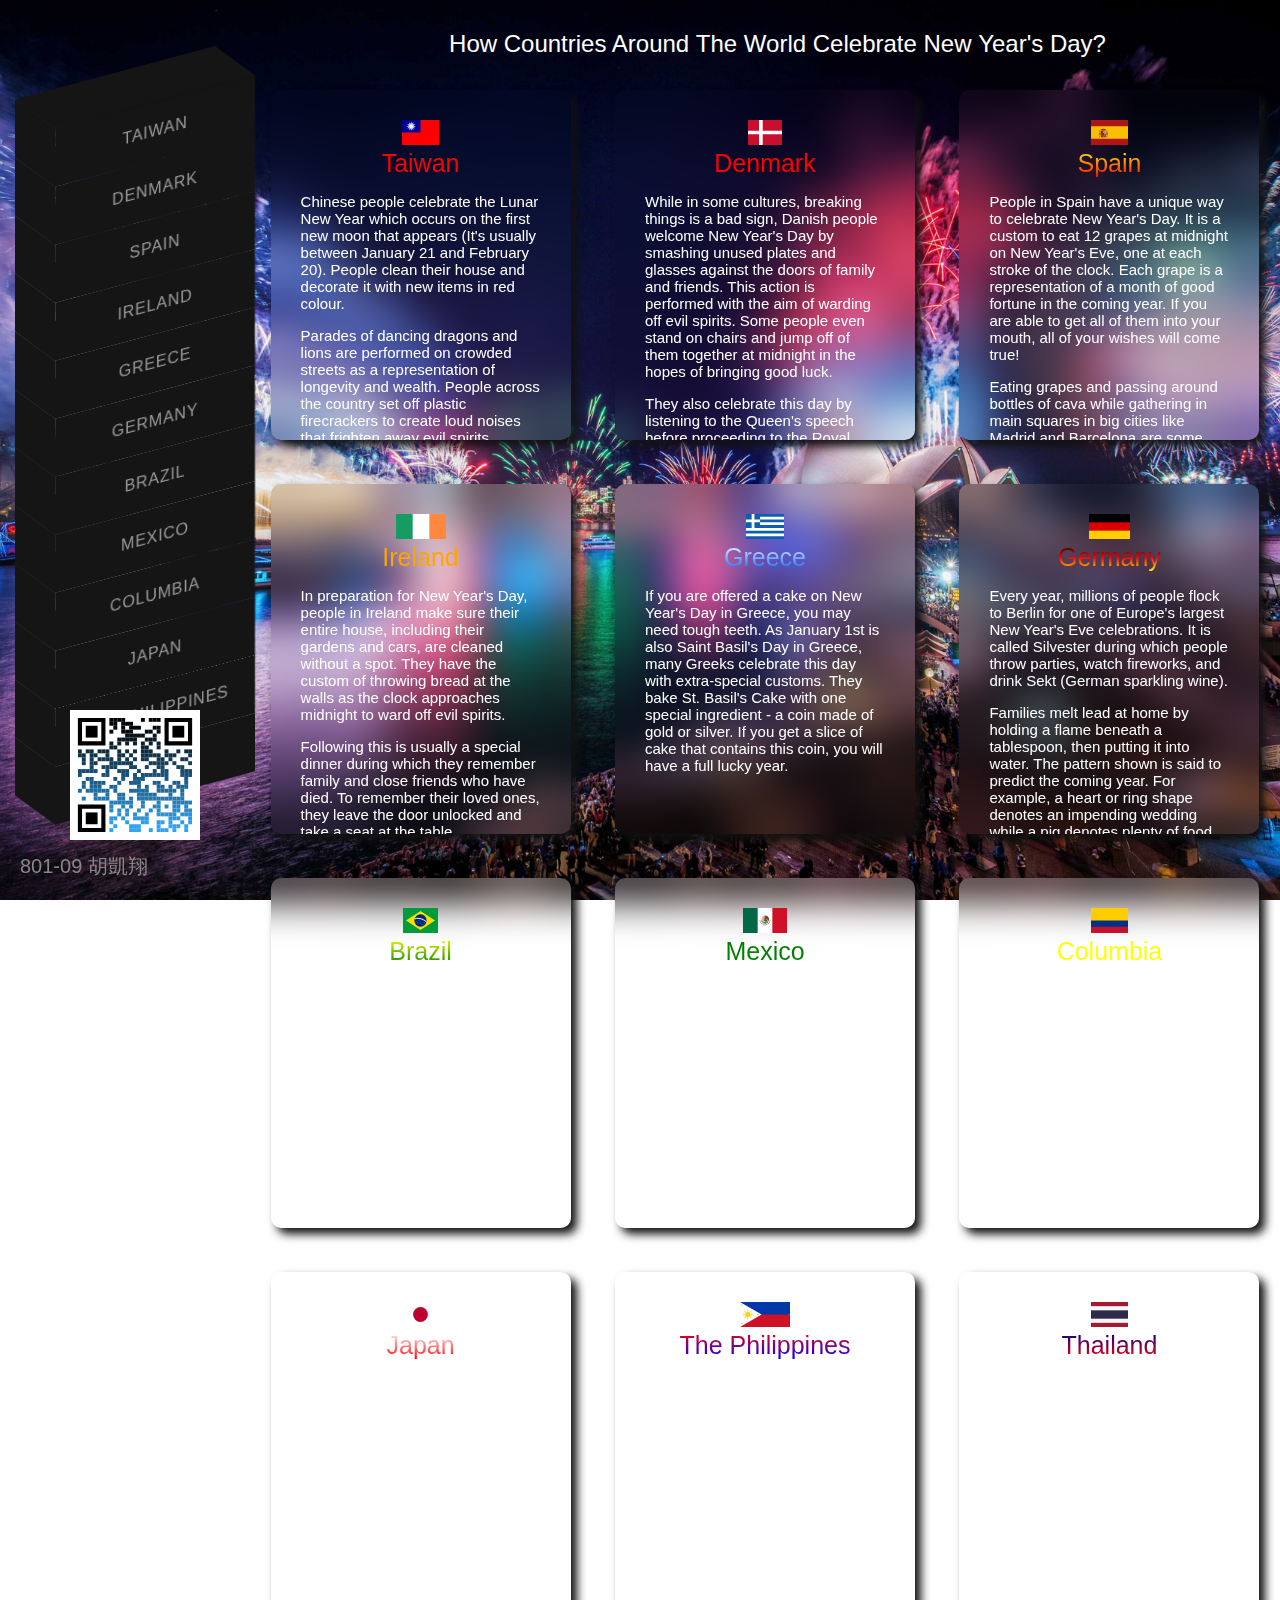
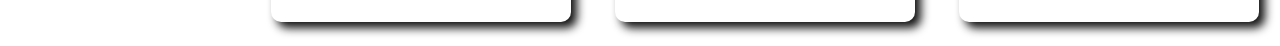
<file: index.html>
<!DOCTYPE html>
<html lang="en">

<head>
    <meta http-equiv="X-UA-Compatible" content="IE=edge" />
    <meta charset="UTF-8" />
    <!-- <meta name="viewport" content="width=device-width, initial-scale=1.0, maximum-scale=1.0" /> -->
    <meta name="viewport" content="width=device-width, initial-scale=1.0, maximum-scale=.5, user-scalable=no" />

    <title>How Countries Around The World Celebrate New Year's Day?</title>

    <meta name="description" content="New Year's Traditions From Cultures Around The World">
    <meta name="keywords" content="">
    <meta name="author" content="Hu Kaixiang">

    <meta name="robots" content="index, follow">
    <meta name="mobile-web-app-capable" content="yes">
    <meta name="apple-mobile-web-app-capable" content="yes">
    <meta name="apple-mobile-web-app-status-bar-style" content="default">

    <link rel="stylesheet" href="./style.css">

    <link rel="apple-touch-icon" sizes="180x180" href="./favicon/apple-touch-icon.png">
    <link rel="icon" type="image/png" sizes="32x32" href="./favicon/favicon-32x32.png">
    <link rel="icon" type="image/png" sizes="16x16" href="./favicon/favicon-16x16.png">
    <link rel="manifest" href="./favicon/site.webmanifest">
    <link rel="mask-icon" href="./favicon/safari-pinned-tab.svg" color="#5bbad5">
    <meta name="msapplication-TileColor" content="#da532c">
    <meta name="theme-color" content="#ffffff">

    <meta property="fb:page_id" content="">
    <meta property="og:title" content="New Year's Traditions From Cultures Around The World" />
    <meta property="og:image" content="" />
    <meta property="og:description" content="New Year's Traditions From Cultures Around The World">
    <meta property="og:url" content="https://maxhu787.github.io/school-eng-hw/" />
    <meta property="og:site_name" content="New Year's Traditions From Cultures Around The World" />
    <meta property="og:type" content="website" />

    <meta name="twitter:card" content="summary">
    <meta name="twitter:url" content="https://maxhu787.github.io/school-eng-hw/">
    <meta name="twitter:title" content="New Year's Traditions From Cultures Around The World">
    <meta name="twitter:description" content="New Year's Traditions From Cultures Around The World">
    <meta name="twitter:image" content="">
    <meta name="twitter:site" content="">
</head>

<body>
    <nav>
        <ul>
            <li style="--i:12"><a href="#taiwan">Taiwan</a>
            <li style="--i:11"><a href="#denmark">Denmark</a>
            <li style="--i:10"><a href="#spain">Spain</a>
            <li style="--i:9"><a href="#ireland">Ireland</a>
            <li style="--i:8"><a href="#greece">Greece</a>
            <li style="--i:7"><a href="#Germany">Germany</a>
            <li style="--i:6"><a href="#brazil">Brazil</a>
            <li style="--i:5"><a href="#mexico">Mexico</a>
            <li style="--i:4"><a href="#columbia">Columbia</a>
            <li style="--i:3"><a href="#japan">Japan</a>
            <li style="--i:2"><a href="#philippines">The Philippines</a>
            <li style="--i:1"><a href="#thailand">Thailand</a>
        </ul>
    </nav>
    <main>
        <h2>How Countries Around&nbsp;The&nbsp;World Celebrate New&nbsp;Year's&nbsp;Day?</h2>

        <div id="taiwan" class="item" onclick="expand(this.id)">
            <a href="https://en.wikipedia.org/wiki/Taiwan" target="_blank">
                <img src="./assets/svg/Flag_of_Taiwan.svg" alt="Flag of Taiwan">
                <h4 style="background: red;    -webkit-background-clip: text;
                                            background-clip: text;
                                            -webkit-text-fill-color: transparent;">Taiwan</h4>
            </a>
            <div class="content-wrapper">
                <p>
                    Chinese people celebrate the Lunar New Year which occurs on the first new moon that appears (It's
                    usually between
                    January 21 and February 20). People clean their house and decorate it with new items in red colour.
                </p>
                <p>
                    Parades of dancing dragons and lions are performed on crowded streets as a representation of longevity
                    and wealth.
                    People across the country set off plastic firecrackers to create loud noises that frighten away evil
                    spirits.
                </p>
                <p>
                    Another well-known tradition of Chinese people during New Year's Day is to give lucky money to their
                    loved ones. These
                    are placed in red envelopes with their family name and good luck messages written in gold on the
                    outside.
                </p>
            </div>
            <p class="close-msg">(Click anywhere to close)</p>
        </div>
        <div id="denmark" class="item" onclick="expand(this.id)">
            <a href="https://en.wikipedia.org/wiki/Denmark" target="_blank">
                <img src="./assets/svg/Flag_of_Denmark.svg" alt="Flag of Denmark">
                <h4 style="background: red;    -webkit-background-clip: text;
        background-clip: text;
        -webkit-text-fill-color: transparent;">Denmark</h4>
            </a>
            <div class="content-wrapper">
            <p>
                While in some cultures, breaking things is a bad sign, Danish people welcome New Year's Day by smashing
                unused plates
                and glasses against the doors of family and friends. This action is performed with the aim of warding
                off evil spirits.
                Some people even stand on chairs and jump off of them together at midnight in the hopes of bringing good
                luck.
            </p>
            <p>
                They also celebrate this day by listening to the Queen's speech before proceeding to the Royal Palace in
                Copenhagen to
                await the clock's chime.
            </p>
            </div>
            <p class="close-msg">(Click anywhere to close)</p>
        </div>
        <div id="spain" class="item" onclick="expand(this.id)">
            <a href="https://en.wikipedia.org/wiki/Spain" target="_blank">
                <img src="./assets/svg/Flag_of_Spain.svg" alt="Flag of Spain">
                <h4 style="background: linear-gradient(yellow, red);    -webkit-background-clip: text;
            background-clip: text;
            -webkit-text-fill-color: transparent;">Spain</h4>
            </a>
            <div class="content-wrapper">
            <p>
                People in Spain have a unique way to celebrate New Year's Day. It is a custom to eat 12 grapes at
                midnight on New Year's
                Eve, one at each stroke of the clock. Each grape is a representation of a month of good fortune in the
                coming year. If
                you are able to get all of them into your mouth, all of your wishes will come true!
            </p>
            <p>
                Eating grapes and passing around bottles of cava while gathering in main squares in big cities like
                Madrid and Barcelona
                are some popular activities of Spanish people on New Year's Eve.</p>
            <p>
                Another tradition is to wear coloured underwear, with each colour representing a different wish for the
                new year.
            </p>
            </div>
            <p class="close-msg">(Click anywhere to close)</p>
        </div>
        <div id="ireland" class="item" onclick="expand(this.id)">
            <a href="https://en.wikipedia.org/wiki/Ireland" target="_blank">
                <img src="./assets/svg/Flag_of_Ireland.svg" alt="Flag of Ireland">
                <h4 style="background: orange; -webkit-background-clip: text;
            background-clip: text;
            -webkit-text-fill-color: transparent;">Ireland</h4>
            </a>
            <div class="content-wrapper">
            <p>In preparation for New Year's Day, people in Ireland make sure their entire house, including their
                gardens and cars, are
                cleaned without a spot. They have the custom of throwing bread at the walls as the clock approaches
                midnight to ward off
                evil spirits.
            </p>
            <p>
                Following this is usually a special dinner during which they remember family and close friends who have
                died. To
                remember their loved ones, they leave the door unlocked and take a seat at the table.</p>
            </div>
                <p class="close-msg">(Click anywhere to close)</p>
        </div>
        <div id="greece" class="item" onclick="expand(this.id)">
            <a href="https://en.wikipedia.org/wiki/Greece" target="_blank">
                <img src="./assets/svg/Flag_of_Greece.svg" alt="Flag of Greece">
                <h4 style="background: linear-gradient(white, rgb(0, 98, 255));    -webkit-background-clip: text;
            background-clip: text;
            -webkit-text-fill-color: transparent;">Greece</h4>
            </a>
            <div class="content-wrapper">
            <p>If you are offered a cake on New Year's Day in Greece, you may need tough teeth. As January 1st is also
                Saint Basil's
                Day in Greece, many Greeks celebrate this day with extra-special customs. They bake St. Basil's Cake
                with one special
                ingredient - a coin made of gold or silver. If you get a slice of cake that contains this coin, you will
                have a full
                lucky year.</p>
                </div>
            <p class="close-msg">(Click anywhere to close)</p>
        </div>
        <div id="germany" class="item" onclick="expand(this.id)">
            <a href="https://en.wikipedia.org/wiki/Germany" target="_blank">
                <img src="./assets/svg/Flag_of_Germany.svg" alt="Flag of Germany">
                <h4 style="background: linear-gradient(black, red, yellow);    -webkit-background-clip: text;
                    background-clip: text;
                    -webkit-text-fill-color: transparent;">Germany</h4>
            </a>
            <div class="content-wrapper">
            <p>Every year, millions of people flock to Berlin for one of Europe's largest New Year's Eve celebrations.
                It is called
                Silvester during which people throw parties, watch fireworks, and drink Sekt (German sparkling wine).
            </p>
            <p>
                Families melt lead at home by holding a flame beneath a tablespoon, then putting it into water. The
                pattern shown is
                said to predict the coming year. For example, a heart or ring shape denotes an impending wedding while a
                pig denotes
                plenty of food.
            </p>
            </div>
            <p class="close-msg">(Click anywhere to close)</p>
        </div>
        <div id="brazil" class="item" onclick="expand(this.id)">
            <a href="https://en.wikipedia.org/wiki/Brazil" target="_blank">
                <img src="./assets/svg/Flag_of_Brazil.svg" alt="Flag of Brazil">
                <h4 style="background: linear-gradient(yellow, green);    -webkit-background-clip: text;
            background-clip: text;
            -webkit-text-fill-color: transparent;">Brazil</h4>
            </a>
            <div class="content-wrapper">
            <p>
                Many Brazilians believe that wearing white on New Year's Eve will bring them good luck and peace in the
                coming year.
                Wearing special underwear on New Year's Eve is considered lucky in Brazil, as well as other Central and
                South American
                countries such as Ecuador, Bolivia, and Venezuela. The most popular colours for the New Year are red
                (which is thought
                to bring love) and yellow (which is believed to bring money).
            </p>
            <p>
                Brazilians also make life-sized dolls with masks on their faces. These dolls represent negative events
                from the previous
                year, and they are burned at midnight on New Year's Eve to release these negative memories and make room
                for some
                positive ones.
            </p>
            </div>
            <p class="close-msg">(Click anywhere to close)</p>
        </div>
        <div id="mexico" class="item" onclick="expand(this.id)">
            <a href="https://en.wikipedia.org/wiki/Mexico" target="_blank">
                <img src="./assets/svg/Flag_of_Mexico.svg" alt="Flag of Mexico">
                <h4 style="background: green;    -webkit-background-clip: text;
                    background-clip: text;
                    -webkit-text-fill-color: transparent;">Mexico</h4>
            </a>
            <div class="content-wrapper">
            <p>
                The Año Neuvo is a time to embrace new beginnings. This is celebrated by throwing buckets of water out
                the window and
                opening the front door, symbolically sweeping out the previous year. Coins are tossed onto the ground
                and swept back
                into the house as a way to encourage a prosperous future.
            </p>
            <p>
                Mexican also enjoy attending decorative parties, parades, and festivals, completing with spectacular
                fireworks.
            </p>
            </div>
            <p class="close-msg">(Click anywhere to close)</p>
        </div>
        <div id="columbia" class="item" onclick="expand(this.id)">
            <a href="https://en.wikipedia.org/wiki/Columbia" target="_blank">
                <img src="./assets/svg/Flag_of_Colombia.svg" alt="Flag of Columbia">
                <h4 style="background:yellow;    -webkit-background-clip: text;
                            background-clip: text;
                            -webkit-text-fill-color: transparent;">Columbia</h4>
            </a>
            <div class="content-wrapper">
            <p>
                Some Colombians carry empty suitcases around the block in the hope of a travel-filled new year.
                Meanwhile, the locals in
                the Valle del Cauca region and the city of Cali have a special tradition of going to the Pance River
                early on New Year's
                Eve to bathe in the river to cleanse themselves of any negative energy that may be present.
            </p>
            </div>
            <p class="close-msg">(Click anywhere to close)</p>
        </div>
        <div id="japan" class="item" onclick="expand(this.id)">
            <a href="https://en.wikipedia.org/wiki/Japan" target="_blank">
                <img src="./assets/svg/Flag_of_Japan.svg" alt="Flag of Japan">
                <h4 style="background: linear-gradient(white, red);    -webkit-background-clip: text;
                                            background-clip: text;
                                            -webkit-text-fill-color: transparent;">Japan</h4>
            </a>
            <div class="content-wrapper">
            <p>
                On New Year's Eve, all the bells in Japan are rung 108 times. This is consistent with
                the Buddhist
                belief that the new year should be clean. The holiday is celebrated in Japan with a three-day festival
                full of games,
                food, and family.
            </p>
            <p>
                To welcome good spirits, people place pine branches, bamboo, and plum twigs which is called kadomatsu 門松
                outside their
                homes, one on either side of the entrance. Adult relative usually gives Otoshidama - a monetary
                gift - to children
                on this occasion.
            </p>
            </div>
            <p class="close-msg">(Click anywhere to close)</p>
        </div>
        <div id="philippines" class="item" onclick="expand(this.id)">
            <a href="https://en.wikipedia.org/wiki/Philippines" target="_blank">
                <img src="./assets/svg/Flag_of_the_Philippines.svg" alt="Flag of the Philippines">
                <h4 style="background: linear-gradient(red, blue);    -webkit-background-clip: text;
            background-clip: text;
            -webkit-text-fill-color: transparent;">The Philippines</h4>
            </a>
            <div class="content-wrapper">
            <p>On New Year's Day, round shapes can be found all over the Philippines. This is because people in the
                Philippines believe
                that the round shape symbolizes prosperity for the coming year.
            </p>
            <p>
                Many families have fruit piles on their dining tables, and some people eat 12 round fruits (the most
                common being
                grapes) at midnight. Many people wear polka dots for good luck as well.
            </p>
            </div>
            <p class="close-msg">(Click anywhere to close)</p>
        </div>
        <div id="thailand" class="item" onclick="expand(this.id)">
            <a href="https://en.wikipedia.org/wiki/Thailand" target="_blank">
                <img src="./assets/svg/Flag_of_Thailand.svg" alt="Flag of Thailand">
                <h4 style="background: linear-gradient(darkblue, red);    -webkit-background-clip: text;
                    background-clip: text;
                    -webkit-text-fill-color: transparent;">Thailand</h4>
            </a>
            <div class="content-wrapper">
            <p>Songkran is a well-known Thai water festival that marks the start of the traditional Thai New Year.
                During Songkran,
                Thais have a tradition of smearing each other with grey talc. The talc represents the previous year's
                sins, with the
                water washing away all wrongdoings. The three-day festival includes the lighting of candles and incense
                at shrines.
            </p>
            <p>
                During New Year's Day, like people in other countries, Thais play games, eat traditional foods and spend
                quality time
                with their families.
            </p>
            </div>
            <p class="close-msg">(Click anywhere to close)</p>
        </div>
    </main>
    <img id="qr-code" src="./assets/qr-code.svg" alt="qr-code">
    <footer>
        <p>801-09 胡凱翔</p>
    </footer>
    <script>
        document.querySelectorAll('a[href^="#"]').forEach(anchor => {
            anchor.addEventListener('click', function (e) {
                e.preventDefault();

                document.querySelector(this.getAttribute('href')).scrollIntoView({
                    behavior: 'smooth'
                });
            });
        });

        let closeMsg = document.querySelectorAll('.close-msg');

        function expand(id) {
            if (document.getElementById(id).classList[0] == "expand") {
                document.getElementById(id).classList.remove("expand");
                document.getElementById(id).classList.add("item");
                document.body.style.overflowY = "visible";

                for (let i = 0; i < closeMsg.length; i++) {
                    closeMsg[i].style.display = "none";
                }


                // window.scrollTo({ top: 0, behavior: 'smooth' });
                window.scrollTo({ top: 0 });
            } else {
                document.getElementById(id).classList.add("expand");
                document.getElementById(id).classList.remove("item");
                document.body.style.overflowY = "hidden";

                for (let i = 0; i < closeMsg.length; i++) {
                    closeMsg[i].style.display = "inline";
                }


                // window.scrollTo({ top: 0, behavior: 'smooth' });
                window.scrollTo({ top: 0 });
            }
        }
    </script>
</body>

</html>
</file>
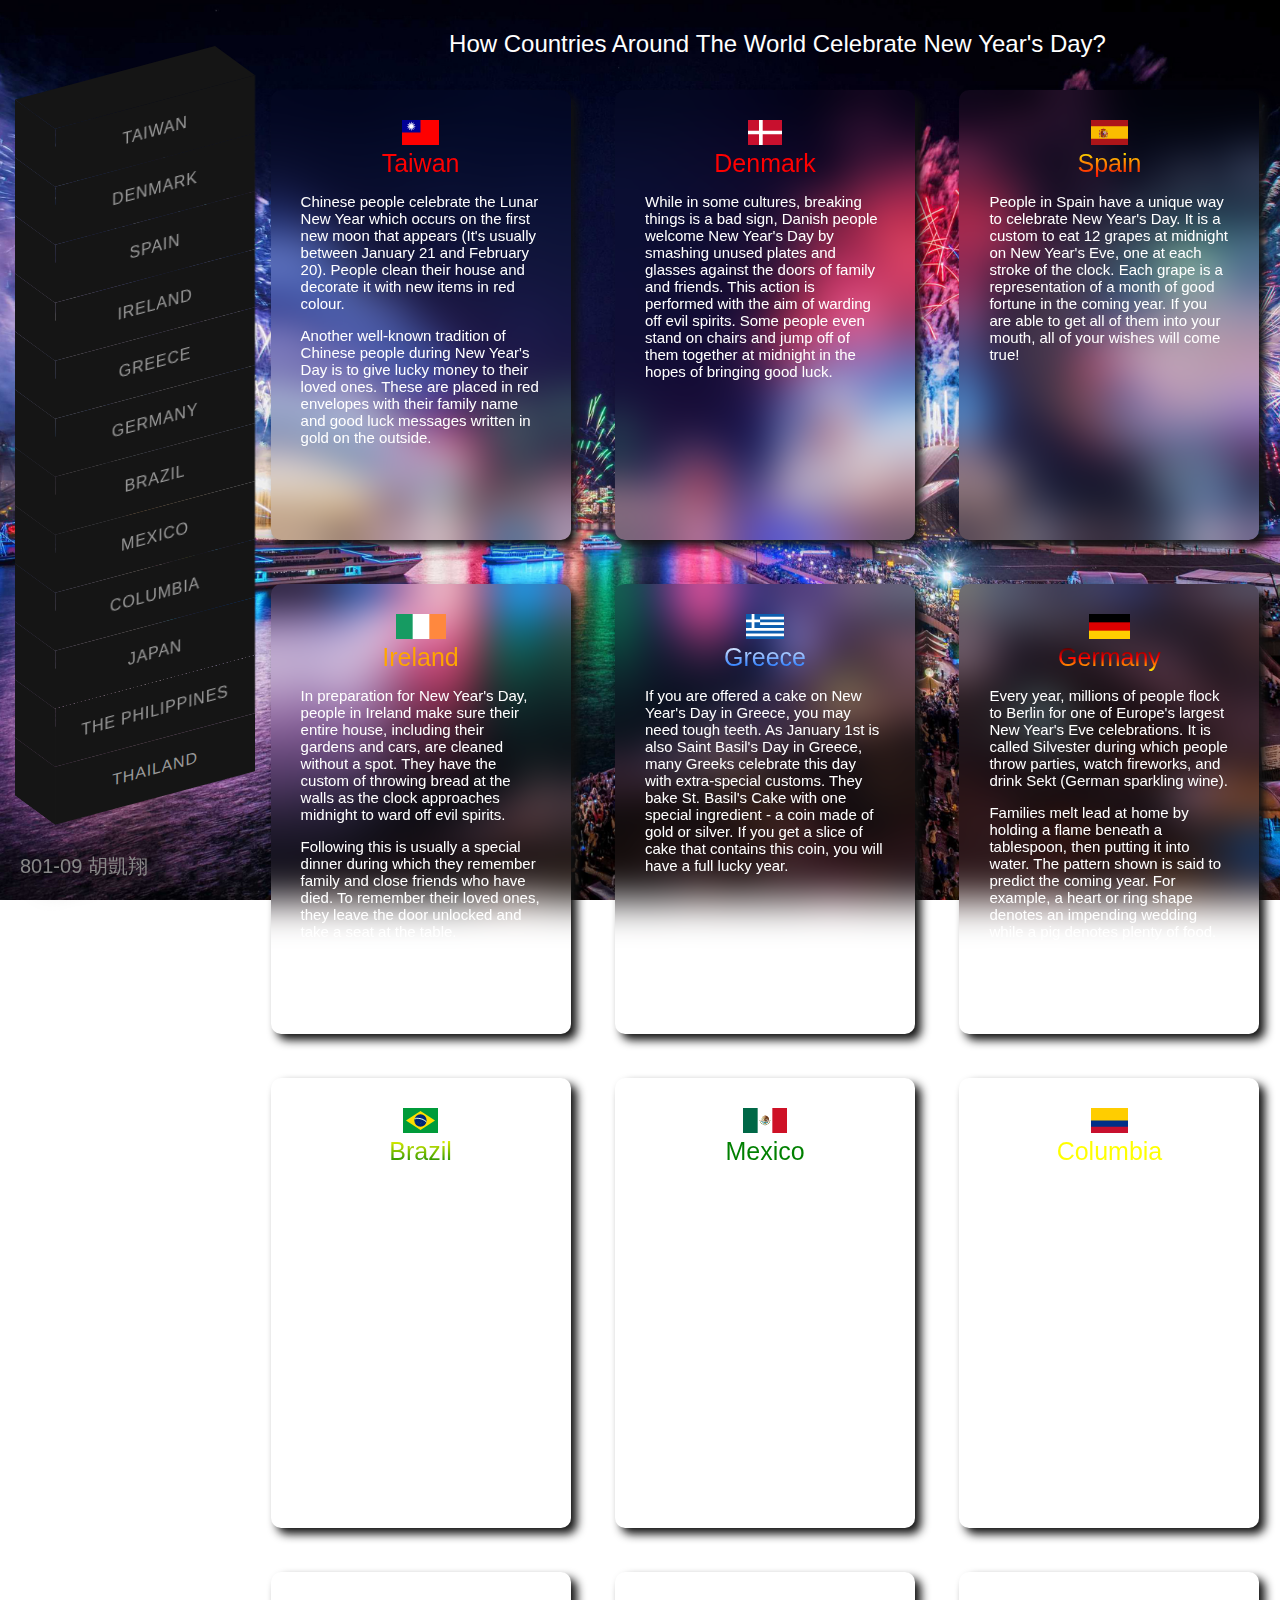
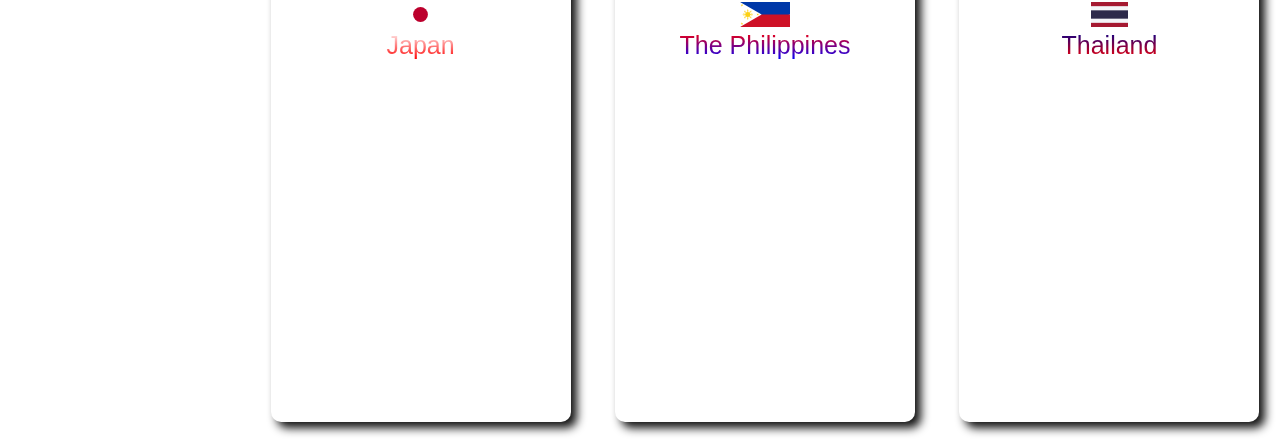
<file: 1.html>
<!DOCTYPE html>
<html lang="en">

<head>
    <meta http-equiv="X-UA-Compatible" content="IE=edge" />
    <meta charset="UTF-8" />
    <!-- <meta name="viewport" content="width=device-width, initial-scale=1.0, maximum-scale=1.0" /> -->
    <meta name="viewport" content="width=device-width, initial-scale=1.0, maximum-scale=.5, user-scalable=no" />

    <title>How Countries Around The World Celebrate New Year's Day?</title>

    <meta name="description" content="New Year's Traditions From Cultures Around The World">
    <meta name="keywords" content="">
    <meta name="author" content="Hu Kaixiang">

    <meta name="robots" content="index, follow">
    <meta name="mobile-web-app-capable" content="yes">
    <meta name="apple-mobile-web-app-capable" content="yes">
    <meta name="apple-mobile-web-app-status-bar-style" content="default">

    <link rel="stylesheet" href="./style.css">

    <link rel="apple-touch-icon" sizes="180x180" href="./favicon/apple-touch-icon.png">
    <link rel="icon" type="image/png" sizes="32x32" href="./favicon/favicon-32x32.png">
    <link rel="icon" type="image/png" sizes="16x16" href="./favicon/favicon-16x16.png">
    <link rel="manifest" href="./favicon/site.webmanifest">
    <link rel="mask-icon" href="./favicon/safari-pinned-tab.svg" color="#5bbad5">
    <meta name="msapplication-TileColor" content="#da532c">
    <meta name="theme-color" content="#ffffff">

    <meta property="fb:page_id" content="">
    <meta property="og:title" content="New Year's Traditions From Cultures Around The World" />
    <meta property="og:image" content="" />
    <meta property="og:description" content="New Year's Traditions From Cultures Around The World">
    <meta property="og:url" content="https://maxhu787.github.io/school-eng-hw/" />
    <meta property="og:site_name" content="New Year's Traditions From Cultures Around The World" />
    <meta property="og:type" content="website" />

    <meta name="twitter:card" content="summary">
    <meta name="twitter:url" content="https://maxhu787.github.io/school-eng-hw/">
    <meta name="twitter:title" content="New Year's Traditions From Cultures Around The World">
    <meta name="twitter:description" content="New Year's Traditions From Cultures Around The World">
    <meta name="twitter:image" content="">
    <meta name="twitter:site" content="">

    <style>
        .item {
            height: 450px;
        }
    </style>
</head>

<body>
    <nav>
        <ul>
            <li style="--i:12"><a href="#taiwan">Taiwan</a>
            <li style="--i:11"><a href="#denmark">Denmark</a>
            <li style="--i:10"><a href="#spain">Spain</a>
            <li style="--i:9"><a href="#ireland">Ireland</a>
            <li style="--i:8"><a href="#greece">Greece</a>
            <li style="--i:7"><a href="#Germany">Germany</a>
            <li style="--i:6"><a href="#brazil">Brazil</a>
            <li style="--i:5"><a href="#mexico">Mexico</a>
            <li style="--i:4"><a href="#columbia">Columbia</a>
            <li style="--i:3"><a href="#japan">Japan</a>
            <li style="--i:2"><a href="#philippines">The Philippines</a>
            <li style="--i:1"><a href="#thailand">Thailand</a>
        </ul>
    </nav>
    <main>
        <h2>How Countries Around&nbsp;The&nbsp;World Celebrate New&nbsp;Year's&nbsp;Day?</h2>

        <div id="taiwan" class="item" onclick="expand(this.id)">
            <a href="https://en.wikipedia.org/wiki/Taiwan" target="_blank">
                <img src="./assets/svg/Flag_of_Taiwan.svg" alt="Flag of Taiwan">
                <h4 style="background: red;    -webkit-background-clip: text;
                                            background-clip: text;
                                            -webkit-text-fill-color: transparent;">Taiwan</h4>
            </a>
            <div class="content-wrapper">
                <p>
                    Chinese people celebrate the Lunar New Year which occurs on the first new moon that appears (It's
                    usually between
                    January 21 and February 20). People clean their house and decorate it with new items in red colour.
                </p>
                <!-- <p>
                    Parades of dancing dragons and lions are performed on crowded streets as a representation of longevity
                    and wealth.
                    People across the country set off plastic firecrackers to create loud noises that frighten away evil
                    spirits.
                </p> -->
                <p>
                    Another well-known tradition of Chinese people during New Year's Day is to give lucky money to their
                    loved ones. These
                    are placed in red envelopes with their family name and good luck messages written in gold on the
                    outside.
                </p>
            </div>
            <p class="close-msg">(Click anywhere to close)</p>
        </div>
        <div id="denmark" class="item" onclick="expand(this.id)">
            <a href="https://en.wikipedia.org/wiki/Denmark" target="_blank">
                <img src="./assets/svg/Flag_of_Denmark.svg" alt="Flag of Denmark">
                <h4 style="background: red;    -webkit-background-clip: text;
        background-clip: text;
        -webkit-text-fill-color: transparent;">Denmark</h4>
            </a>
            <div class="content-wrapper">
                <p>
                    While in some cultures, breaking things is a bad sign, Danish people welcome New Year's Day by
                    smashing
                    unused plates
                    and glasses against the doors of family and friends. This action is performed with the aim of
                    warding
                    off evil spirits.
                    Some people even stand on chairs and jump off of them together at midnight in the hopes of bringing
                    good
                    luck.
                    <!-- </p>
            <p>
                They also celebrate this day by listening to the Queen's speech before proceeding to the Royal Palace in
                Copenhagen to
                await the clock's chime.
            </p> -->
            </div>
            <p class="close-msg">(Click anywhere to close)</p>
        </div>
        <div id="spain" class="item" onclick="expand(this.id)">
            <a href="https://en.wikipedia.org/wiki/Spain" target="_blank">
                <img src="./assets/svg/Flag_of_Spain.svg" alt="Flag of Spain">
                <h4 style="background: linear-gradient(yellow, red);    -webkit-background-clip: text;
            background-clip: text;
            -webkit-text-fill-color: transparent;">Spain</h4>
            </a>
            <div class="content-wrapper">
                <p>
                    People in Spain have a unique way to celebrate New Year's Day. It is a custom to eat 12 grapes at
                    midnight on New Year's
                    Eve, one at each stroke of the clock. Each grape is a representation of a month of good fortune in
                    the
                    coming year. If
                    you are able to get all of them into your mouth, all of your wishes will come true!
                </p>
                <!-- <p>
                Eating grapes and passing around bottles of cava while gathering in main squares in big cities like
                Madrid and Barcelona
                are some popular activities of Spanish people on New Year's Eve.</p>
            <p>
                Another tradition is to wear coloured underwear, with each colour representing a different wish for the
                new year.
            </p> -->
            </div>
            <p class="close-msg">(Click anywhere to close)</p>
        </div>
        <div id="ireland" class="item" onclick="expand(this.id)">
            <a href="https://en.wikipedia.org/wiki/Ireland" target="_blank">
                <img src="./assets/svg/Flag_of_Ireland.svg" alt="Flag of Ireland">
                <h4 style="background: orange; -webkit-background-clip: text;
            background-clip: text;
            -webkit-text-fill-color: transparent;">Ireland</h4>
            </a>
            <div class="content-wrapper">
                <p>In preparation for New Year's Day, people in Ireland make sure their entire house, including their
                    gardens and cars, are
                    cleaned without a spot. They have the custom of throwing bread at the walls as the clock approaches
                    midnight to ward off
                    evil spirits.
                </p>
                <p>
                    Following this is usually a special dinner during which they remember family and close friends who
                    have
                    died. To
                    remember their loved ones, they leave the door unlocked and take a seat at the table.</p>
            </div>
            <p class="close-msg">(Click anywhere to close)</p>
        </div>
        <div id="greece" class="item" onclick="expand(this.id)">
            <a href="https://en.wikipedia.org/wiki/Greece" target="_blank">
                <img src="./assets/svg/Flag_of_Greece.svg" alt="Flag of Greece">
                <h4 style="background: linear-gradient(white, rgb(0, 98, 255));    -webkit-background-clip: text;
            background-clip: text;
            -webkit-text-fill-color: transparent;">Greece</h4>
            </a>
            <div class="content-wrapper">
                <p>If you are offered a cake on New Year's Day in Greece, you may need tough teeth. As January 1st is
                    also
                    Saint Basil's
                    Day in Greece, many Greeks celebrate this day with extra-special customs. They bake St. Basil's Cake
                    with one special
                    ingredient - a coin made of gold or silver. If you get a slice of cake that contains this coin, you
                    will
                    have a full
                    lucky year.</p>
            </div>
            <p class="close-msg">(Click anywhere to close)</p>
        </div>
        <div id="germany" class="item" onclick="expand(this.id)">
            <a href="https://en.wikipedia.org/wiki/Germany" target="_blank">
                <img src="./assets/svg/Flag_of_Germany.svg" alt="Flag of Germany">
                <h4 style="background: linear-gradient(black, red, yellow);    -webkit-background-clip: text;
                    background-clip: text;
                    -webkit-text-fill-color: transparent;">Germany</h4>
            </a>
            <div class="content-wrapper">
                <p>Every year, millions of people flock to Berlin for one of Europe's largest New Year's Eve
                    celebrations.
                    It is called
                    Silvester during which people throw parties, watch fireworks, and drink Sekt (German sparkling
                    wine).
                </p>
                <p>
                    Families melt lead at home by holding a flame beneath a tablespoon, then putting it into water. The
                    pattern shown is
                    said to predict the coming year. For example, a heart or ring shape denotes an impending wedding
                    while a
                    pig denotes
                    plenty of food.
                </p>
            </div>
            <p class="close-msg">(Click anywhere to close)</p>
        </div>
        <div id="brazil" class="item" onclick="expand(this.id)">
            <a href="https://en.wikipedia.org/wiki/Brazil" target="_blank">
                <img src="./assets/svg/Flag_of_Brazil.svg" alt="Flag of Brazil">
                <h4 style="background: linear-gradient(yellow, green);    -webkit-background-clip: text;
            background-clip: text;
            -webkit-text-fill-color: transparent;">Brazil</h4>
            </a>
            <div class="content-wrapper">
                <p>
                    Many Brazilians believe that wearing white on New Year's Eve will bring them good luck and peace in
                    the
                    coming year.
                    Wearing special underwear on New Year's Eve is considered lucky in Brazil, as well as other Central
                    and
                    South American
                    countries such as Ecuador, Bolivia, and Venezuela. The most popular colours for the New Year are red
                    (which is thought
                    to bring love) and yellow (which is believed to bring money).
                </p>
                <!-- <p>
                Brazilians also make life-sized dolls with masks on their faces. These dolls represent negative events
                from the previous
                year, and they are burned at midnight on New Year's Eve to release these negative memories and make room
                for some
                positive ones.
            </p> -->
            </div>
            <p class="close-msg">(Click anywhere to close)</p>
        </div>
        <div id="mexico" class="item" onclick="expand(this.id)">
            <a href="https://en.wikipedia.org/wiki/Mexico" target="_blank">
                <img src="./assets/svg/Flag_of_Mexico.svg" alt="Flag of Mexico">
                <h4 style="background: green;    -webkit-background-clip: text;
                    background-clip: text;
                    -webkit-text-fill-color: transparent;">Mexico</h4>
            </a>
            <div class="content-wrapper">
                <p>
                    The Año Neuvo is a time to embrace new beginnings. This is celebrated by throwing buckets of water
                    out
                    the window and
                    opening the front door, symbolically sweeping out the previous year. Coins are tossed onto the
                    ground
                    and swept back
                    into the house as a way to encourage a prosperous future.
                </p>
                <!-- <p>
                Mexican also enjoy attending decorative parties, parades, and festivals, completing with spectacular
                fireworks.
            </p> -->
            </div>
            <p class="close-msg">(Click anywhere to close)</p>
        </div>
        <div id="columbia" class="item" onclick="expand(this.id)">
            <a href="https://en.wikipedia.org/wiki/Columbia" target="_blank">
                <img src="./assets/svg/Flag_of_Colombia.svg" alt="Flag of Columbia">
                <h4 style="background:yellow;    -webkit-background-clip: text;
                            background-clip: text;
                            -webkit-text-fill-color: transparent;">Columbia</h4>
            </a>
            <div class="content-wrapper">
                <p>
                    Some Colombians carry empty suitcases around the block in the hope of a travel-filled new year.
                    Meanwhile, the locals in
                    the Valle del Cauca region and the city of Cali have a special tradition of going to the Pance River
                    early on New Year's
                    Eve to bathe in the river to cleanse themselves of any negative energy that may be present.
                </p>
            </div>
            <p class="close-msg">(Click anywhere to close)</p>
        </div>
        <div id="japan" class="item" onclick="expand(this.id)">
            <a href="https://en.wikipedia.org/wiki/Japan" target="_blank">
                <img src="./assets/svg/Flag_of_Japan.svg" alt="Flag of Japan">
                <h4 style="background: linear-gradient(white, red);    -webkit-background-clip: text;
                                            background-clip: text;
                                            -webkit-text-fill-color: transparent;">Japan</h4>
            </a>
            <div class="content-wrapper">
                <p>
                    On New Year's Eve, all the bells in Japan are rung 108 times. This is consistent with
                    the Buddhist
                    belief that the new year should be clean. The holiday is celebrated in Japan with a three-day
                    festival
                    full of games,
                    food, and family.
                </p>
                <p>
                    To welcome good spirits, people place pine branches, bamboo, and plum twigs which is called
                    kadomatsu 門松
                    outside their
                    homes, one on either side of the entrance. Adult relative usually gives Otoshidama - a monetary
                    gift - to children
                    on this occasion.
                </p>
            </div>
            <p class="close-msg">(Click anywhere to close)</p>
        </div>
        <div id="philippines" class="item" onclick="expand(this.id)">
            <a href="https://en.wikipedia.org/wiki/Philippines" target="_blank">
                <img src="./assets/svg/Flag_of_the_Philippines.svg" alt="Flag of the Philippines">
                <h4 style="background: linear-gradient(red, blue);    -webkit-background-clip: text;
            background-clip: text;
            -webkit-text-fill-color: transparent;">The Philippines</h4>
            </a>
            <div class="content-wrapper">
                <p>On New Year's Day, round shapes can be found all over the Philippines. This is because people in the
                    Philippines believe
                    that the round shape symbolizes prosperity for the coming year.
                </p>
                <p>
                    Many families have fruit piles on their dining tables, and some people eat 12 round fruits (the most
                    common being
                    grapes) at midnight. Many people wear polka dots for good luck as well.
                </p>
            </div>
            <p class="close-msg">(Click anywhere to close)</p>
        </div>
        <div id="thailand" class="item" onclick="expand(this.id)">
            <a href="https://en.wikipedia.org/wiki/Thailand" target="_blank">
                <img src="./assets/svg/Flag_of_Thailand.svg" alt="Flag of Thailand">
                <h4 style="background: linear-gradient(darkblue, red);    -webkit-background-clip: text;
                    background-clip: text;
                    -webkit-text-fill-color: transparent;">Thailand</h4>
            </a>
            <div class="content-wrapper">
                <p>Songkran is a well-known Thai water festival that marks the start of the traditional Thai New Year.
                    During Songkran,
                    Thais have a tradition of smearing each other with grey talc. The talc represents the previous
                    year's
                    sins, with the
                    water washing away all wrongdoings. The three-day festival includes the lighting of candles and
                    incense
                    at shrines.
                </p>
                <p>
                    During New Year's Day, like people in other countries, Thais play games, eat traditional foods and
                    spend
                    quality time
                    with their families.
                </p>
            </div>
            <p class="close-msg">(Click anywhere to close)</p>
        </div>
    </main>
    <!-- <img id="qr-code" src="./assets/qr-code.svg" alt="qr-code"> -->
    <footer>
        <p>801-09 胡凱翔</p>
    </footer>
    <script>
        document.querySelectorAll('a[href^="#"]').forEach(anchor => {
            anchor.addEventListener('click', function (e) {
                e.preventDefault();

                document.querySelector(this.getAttribute('href')).scrollIntoView({
                    behavior: 'smooth'
                });
            });
        });

        let closeMsg = document.querySelectorAll('.close-msg');

        function expand(id) {
            if (document.getElementById(id).classList[0] == "expand") {
                document.getElementById(id).classList.remove("expand");
                document.getElementById(id).classList.add("item");
                document.body.style.overflowY = "visible";

                for (let i = 0; i < closeMsg.length; i++) {
                    closeMsg[i].style.display = "none";
                }


                // window.scrollTo({ top: 0, behavior: 'smooth' });
                window.scrollTo({ top: 0 });
            } else {
                document.getElementById(id).classList.add("expand");
                document.getElementById(id).classList.remove("item");
                document.body.style.overflowY = "hidden";

                for (let i = 0; i < closeMsg.length; i++) {
                    closeMsg[i].style.display = "inline";
                }


                // window.scrollTo({ top: 0, behavior: 'smooth' });
                window.scrollTo({ top: 0 });
            }
        }
    </script>
</body>

</html>
</file>
<file: style.css>
@import url('https://fonts.googleapis.com/css2?family=Montserrat&family=Orbitron&display=swap');

:root {
    --nav-color: rgb(21, 21, 21);
}

* {
    margin: 0;
    padding: 0;
    box-sizing: border-box;
    font-family: 'Trebuchet MS', 'Lucida Sans Unicode', 'Lucida Grande', 'Lucida Sans', Arial, sans-serif;
}

body {
    background-color: #fff;
    background-color: #434750;
    color: #fff;
    text-align: center;
    overflow-x: hidden;
    /* 
    background: linear-gradient(#e66465, #9198e5);
    background: linear-gradient(#e89700, rgb(0, 0, 0)); 
    */
    
    /* 
    background-attachment: fixed;
    background: url(./assets/img/1.webp);
    background-repeat: no-repeat;
    background-attachment: fixed;
    background-size: 100% 100%; 
    */
    background: url(./assets/img/2.jpg) no-repeat center center fixed;
    -webkit-background-size: cover;
    -moz-background-size: cover;
    -o-background-size: cover;
    background-size: cover;
}

main {
    margin-left: 250px;
}

h2 {
    font-weight: 500;
    margin-left: 25px;
    margin-top: 30px;
    margin-bottom: 12px;
}

a {
    text-decoration: none;
}
a:hover {
    text-decoration: underline;
    color:#fff !important;
}

.item {
    color: #fff;
    display: inline-block;
    margin: 20px;
    padding: 30px;
    /* background-color: rgba(41, 41, 41); */
    backdrop-filter: blur(20px);
    width: 300px;
    height: 350px;
    border-radius: 10px;
    overflow: auto;
    box-shadow: 6px 6px 10px #111;
    transition: all .2s ease-in;
}

.item h4 {
    font-size: 25px;
    font-weight: 400;
}

.item p {
    margin-top: 15px;
    text-align: left;
    font-size: 15px;
    font-weight: 100;
}

.item img {
    height: 25px;
}

.item:hover {
    transform: translateY(4px);
    cursor: pointer;
    box-shadow: none;
    transition: all .3s ease-in;
}

nav {
    position: fixed;
    margin: 0;
    top: 50%;
    left: 55px;
    -ms-transform: translateY(-50%);
    transform: translateY(-50%);
    z-index: 100;
}


ul {
    position: relative;
    transform: skewY(-15deg);
}

ul li {
    position: relative;
    list-style: none;
    width: 200px;
    background-color: var(--nav-color);
    /* padding: 15px; */
    padding: 10%;
    z-index: var(--i);
    transition: 0.5s;
}

ul li:hover {
    background: #33a3ee;
    transform: translateX(50px);
}

ul li::before {
    content: '';
    position: absolute;
    top: 0px;
    left: -40px;
    width: 40px;
    height: 100%;
    background: var(--nav-color);
    backdrop-filter: blur(20px);
    transform-origin: right;
    transform: skewY(45deg);
    transition: .5s;
}

ul li:hover::before {
    background: #1f5378;
}

ul li::after {
    content: '';
    position: absolute;
    top: -40px;
    left: 0;
    width: 100%;
    height: 40px;
    background: var(--nav-color);
    transform-origin: bottom;
    transform: skewX(45deg);
    transition: .5s;
}

ul li:hover::after {
    background: #2982b9;
}

ul a {
    text-decoration: none;
    color: #999;
    display: block;
    text-transform: uppercase;
    letter-spacing: 0.05em;
    transition: 0.5s;
}

ul li:hover a {
    color: #fff;
    text-decoration: none;
}

ul li:last-child::after {
    box-shadow: -120px 120px 20px rgba(0, 0, 0, .25);
}

footer {
    /* background-color: red; */
    position: fixed;
    left: 20px;
    bottom: 20px;
    font-size: 2em;
    z-index: 200;
}

footer p {
    font-size: 20px;
    color: #888;
}

.rainbow_text_animated {
    background: linear-gradient(to right, #6666ff, #0099ff, #00ff00, #ff3399, #6666ff);
    -webkit-background-clip: text;
    background-clip: text;
    color: transparent !important;
    animation: rainbow_animation 6s ease-in-out infinite;
    background-size: 400% 100%;
}

@keyframes rainbow_animation {

    0%,
    100% {
        background-position: 0 0;
    }

    50% {
        background-position: 100% 0;
    }
}

#qr-code {
    z-index: 200;
    height: 130px;
    width: 130px;
    position: fixed;
    bottom: 60px;
    left: 70px;
    visibility: visible;
}

/* 
@media (min-height: 600px) {
    #qr-code {
        visibility: visible;
    }
} */

.expand {
    height: 100vh;
    width: 100vw;
    top: 0;
    left: 0;
    position: absolute;
    z-index: 10000;
    margin: 0;
    padding: 25vh 40px 20px 40px;
    color: #fff;
    display: inline-block;
    backdrop-filter: blur(20px);
    border-radius: 10px;
    overflow: auto;
    box-shadow: 6px 6px 10px #111;
    transition: all .2s ease-in;
    cursor: pointer;
}

.expand h4 {
    font-size: 50px !important;
}

.expand p {
    font-size: 25px;
    font-family: monospace, sans-serif;
    text-align: left;
}

.expand .content-wrapper {
    margin-top: 20px;
    margin-bottom: 80px;
}

.expand img {
    height: 50px;
}

.close-msg {
    text-transform: lowercase;
    font-family: Arial, Helvetica, sans-serif;
    color: #fff;
    font-size: 20px !important;
    display: none;
    cursor: pointer;
    margin-top: 80px;
}

::-webkit-scrollbar-track {
    -webkit-box-shadow: inset 0 0 6px rgba(0, 0, 0, 0.3);
    background-color: #F5F5F5;
    background-color: #222;
}

::-webkit-scrollbar {
    width: 10px;
    background-color: #F5F5F5;
}

::-webkit-scrollbar-thumb {
    background-color: #000000;
    border: 2px solid #555555;
}

::-webkit-scrollbar-thumb:hover {
    background: #555;
}
</file>
